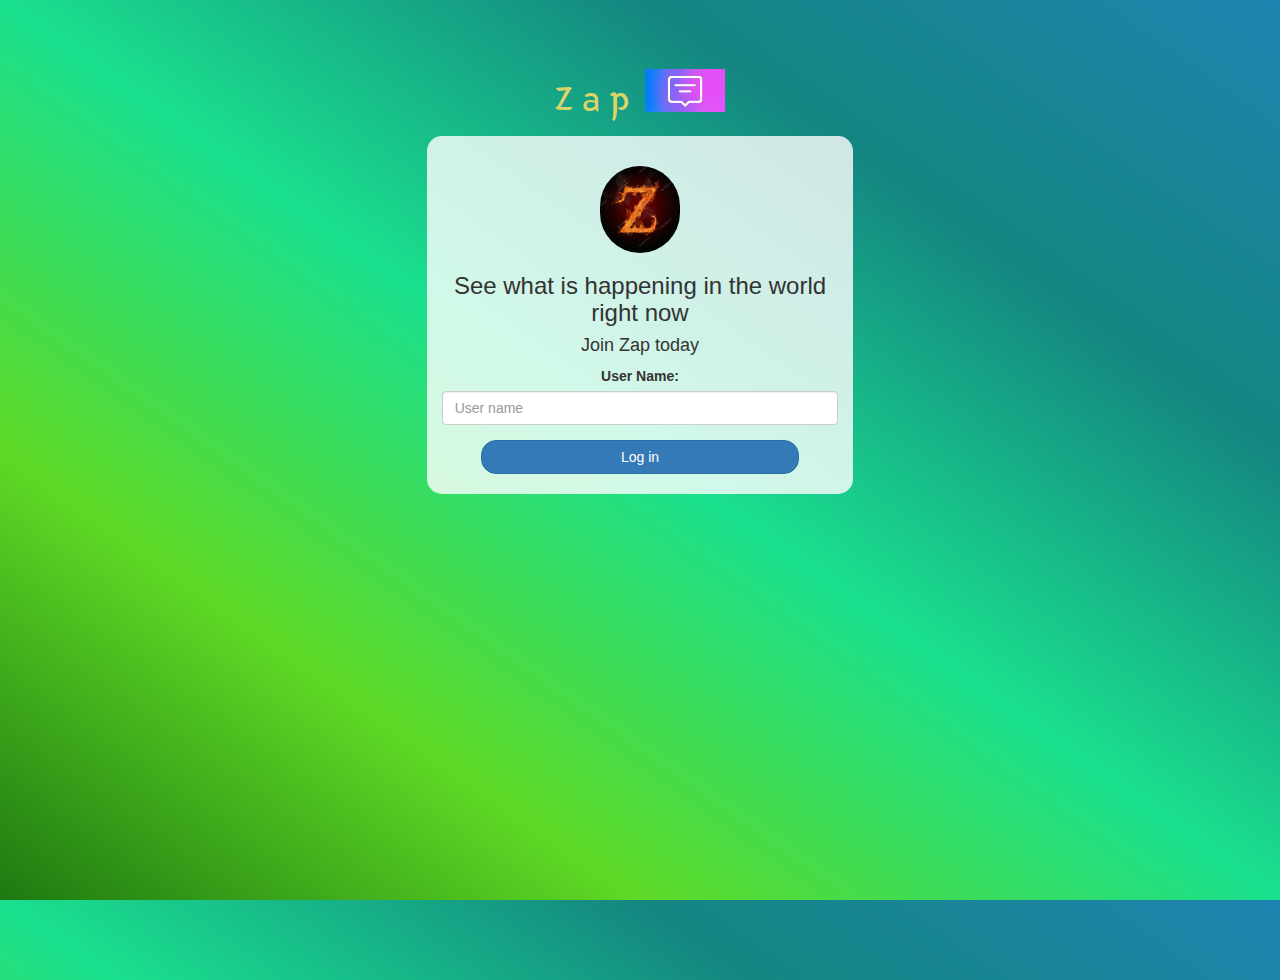
<file: index.html>
<html>

<head>
	<title>Project Zap</title>
	<link href="https://fonts.googleapis.com/css?family=Yeon+Sung&display=swap" rel="stylesheet">
	<meta name="viewport" content="width=device-width, initial-scale=1">

	<link rel="stylesheet" href="https://maxcdn.bootstrapcdn.com/bootstrap/3.4.0/css/bootstrap.min.css">
	<script src="https://ajax.googleapis.com/ajax/libs/jquery/3.4.1/jquery.min.js"></script>
	<script src="https://maxcdn.bootstrapcdn.com/bootstrap/3.4.0/js/bootstrap.min.js"></script>

	<link rel="stylesheet" type="text/css" href="style.css">
	<script src="zap.js"></script>
</head>

<body>
	<center>
		<h1 class="header">
			Zap <sup>
				<img src="message.png">
			</sup>
		</h1>
		<div class="col-lg-4 col-md-6 col-sm-6 col-xs-11 login_div">
			<img src="Zaplogo.png" class="Zaplogo">
			<h3>See what is happening in the world right now</h3>
			<h4>Join Zap today</h4>
			<div class="form-group">
				<label>User Name:</label>
				<input type="text" id="user_name" class="form-control" placeholder="User name">
			</div>
			<button id="login_button" class="btn btn-primary" onclick="addUser()">Log in</button>
			<br><br>
		</div>
	</center>
</body>

</html>
</file>
<file: style.css>
html,
body {
	height: 100%;
	margin: 0;
}

body {
	background-image: linear-gradient(to right top, #1e7911, #5ed925, #1ae08e, #148681, #1f83b1);
}

.header {
	color: rgb(219, 212, 104);
	font-family: 'Yeon Sung';
	font-size: (150)px;
	letter-spacing: 10px;
	margin-top: 80px;
}

.header img {
	width: 80px;
	margin-left: -15px;
}

.login_div {
	background: rgba(255, 255, 255, 0.8);
	float: none;
	border-radius: 15px;
}

.Zaplogo {
	width: 80px;
	margin-top: 30px;
	border-radius: 40px;
}

#login_button {
	width: 80%;
	border-radius: 15px;
}

.room_name {
	cursor: pointer;
	font-size: 20px;
}


#logout {
	font-size: 20px;
	float: right;
}


#output {
	padding: 10px;
	width: 80%;
	background: rgba(255, 255, 255, 0.8);
	border-radius: 15px;
}

.input_div_room_page {
	width: 80%;
}

.input_div label {
	color: white;
	font-size: 20px;
}


.input_div_message_page {
	position: fixed;
	bottom: 0px;
	width: 100%;
	background: rgba(255, 255, 255, 0.8);
}

.input_div_message_page label {
	color: black;
}

.input_div_message_page #msg {
	width: 80%;
}

.input_div_message_page button {
	margin-top: 15px;
	width: 50%;
}

.color_white {
	color: white
}

.user_tick {
	width: 20px;
}

.message_h4 {
	padding-left: 5px;
	color: grey;
}
</file>
